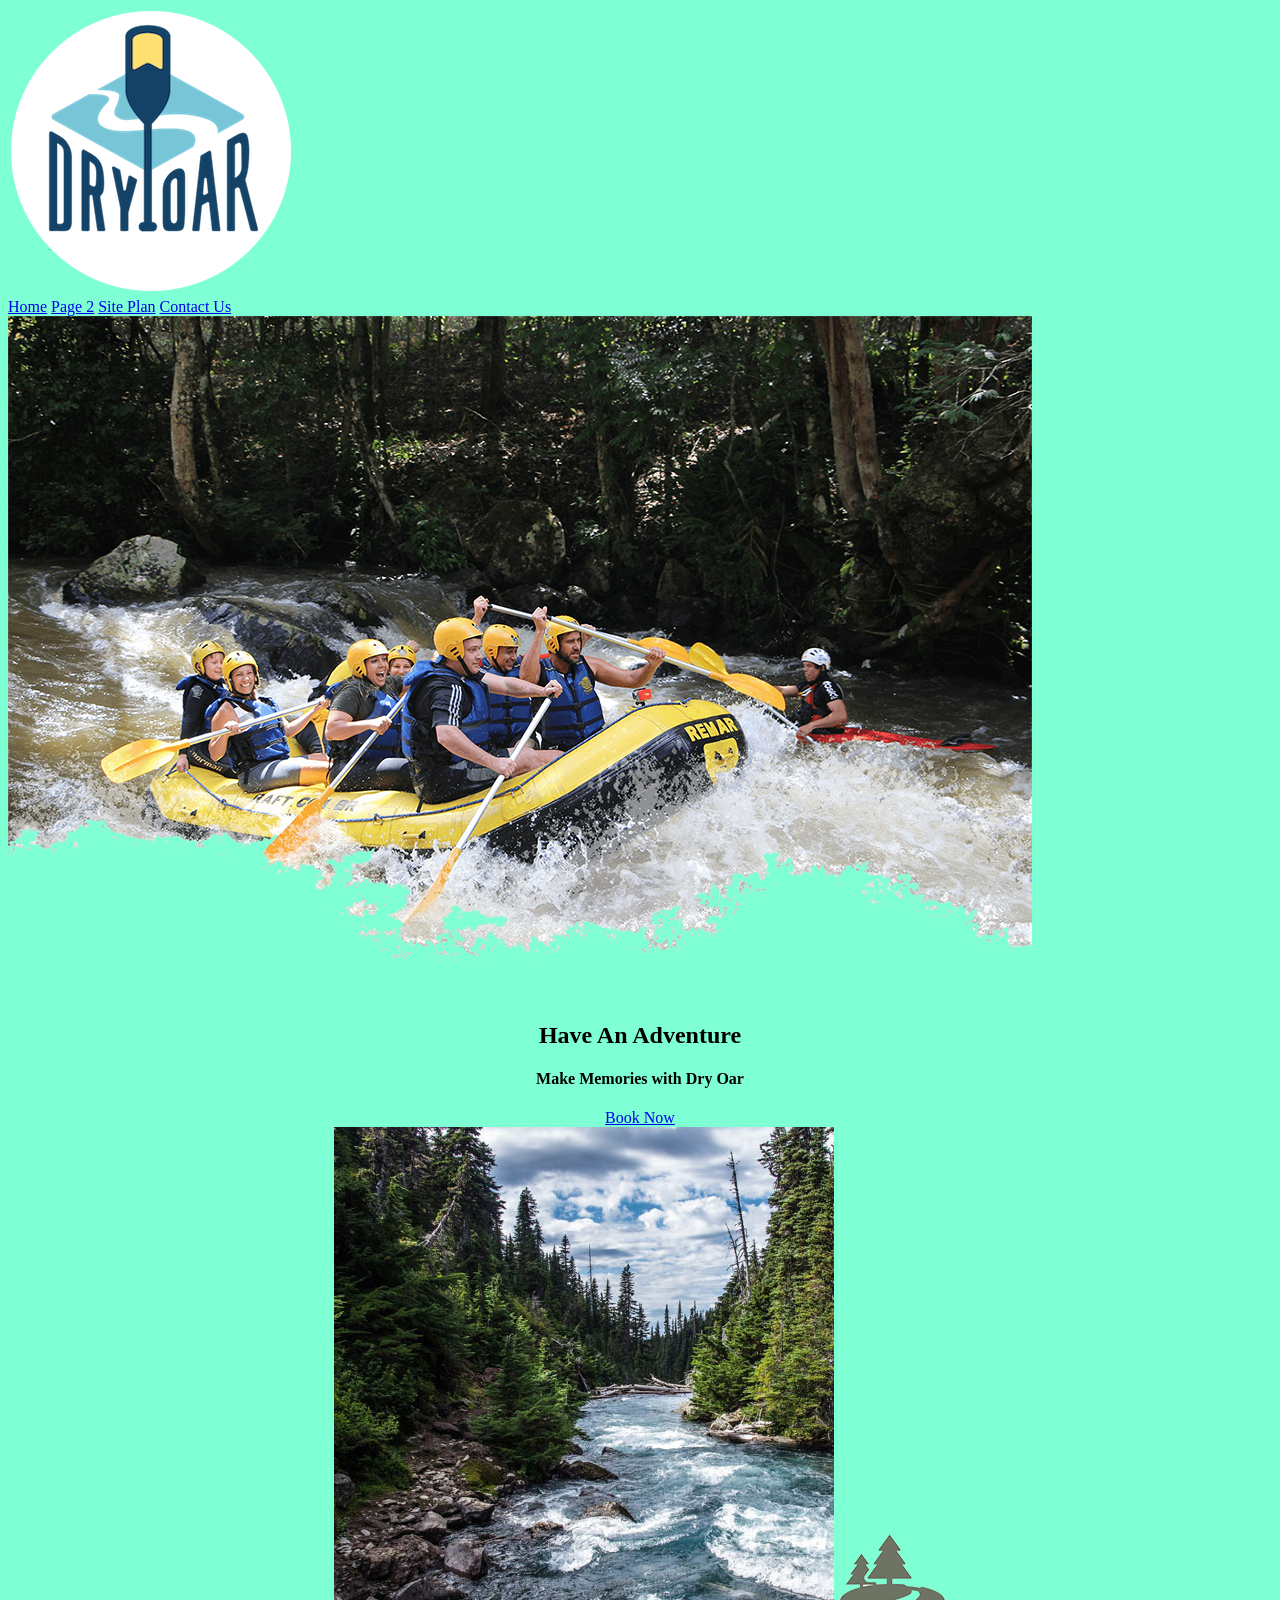
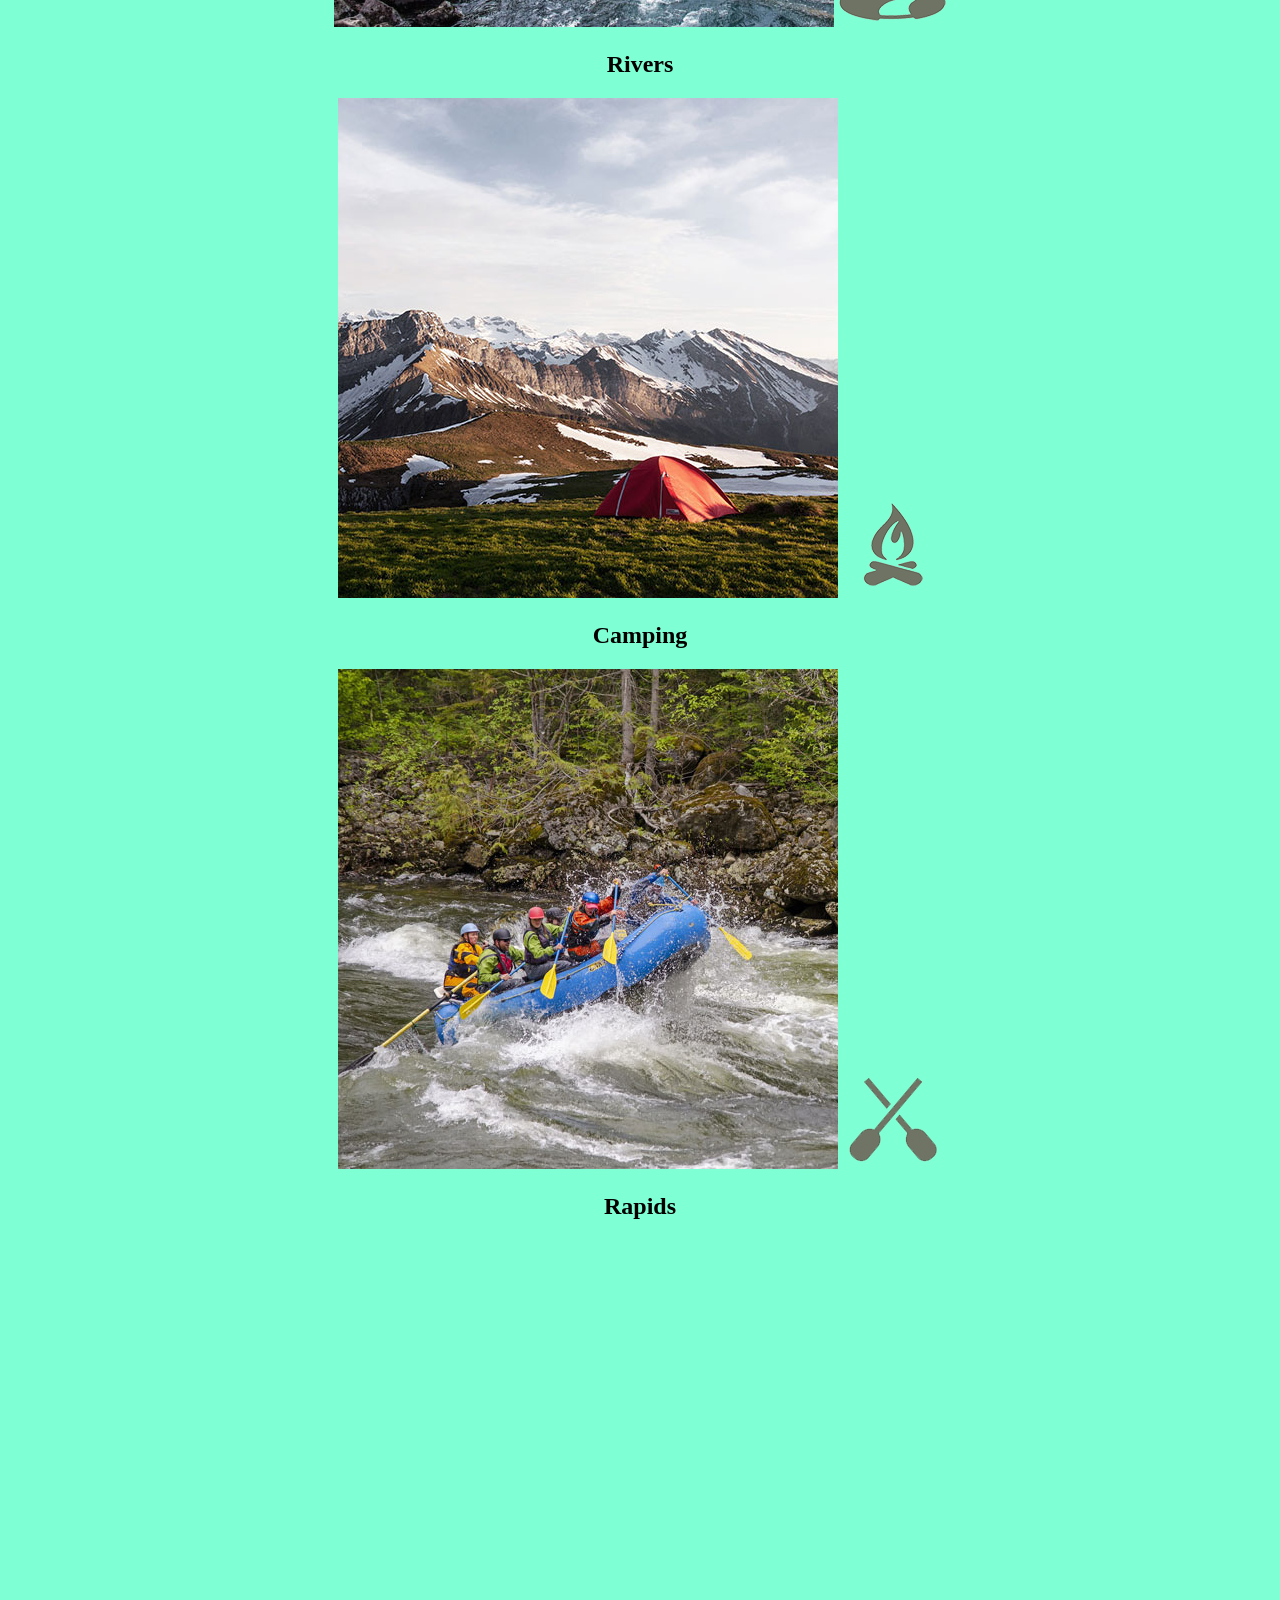
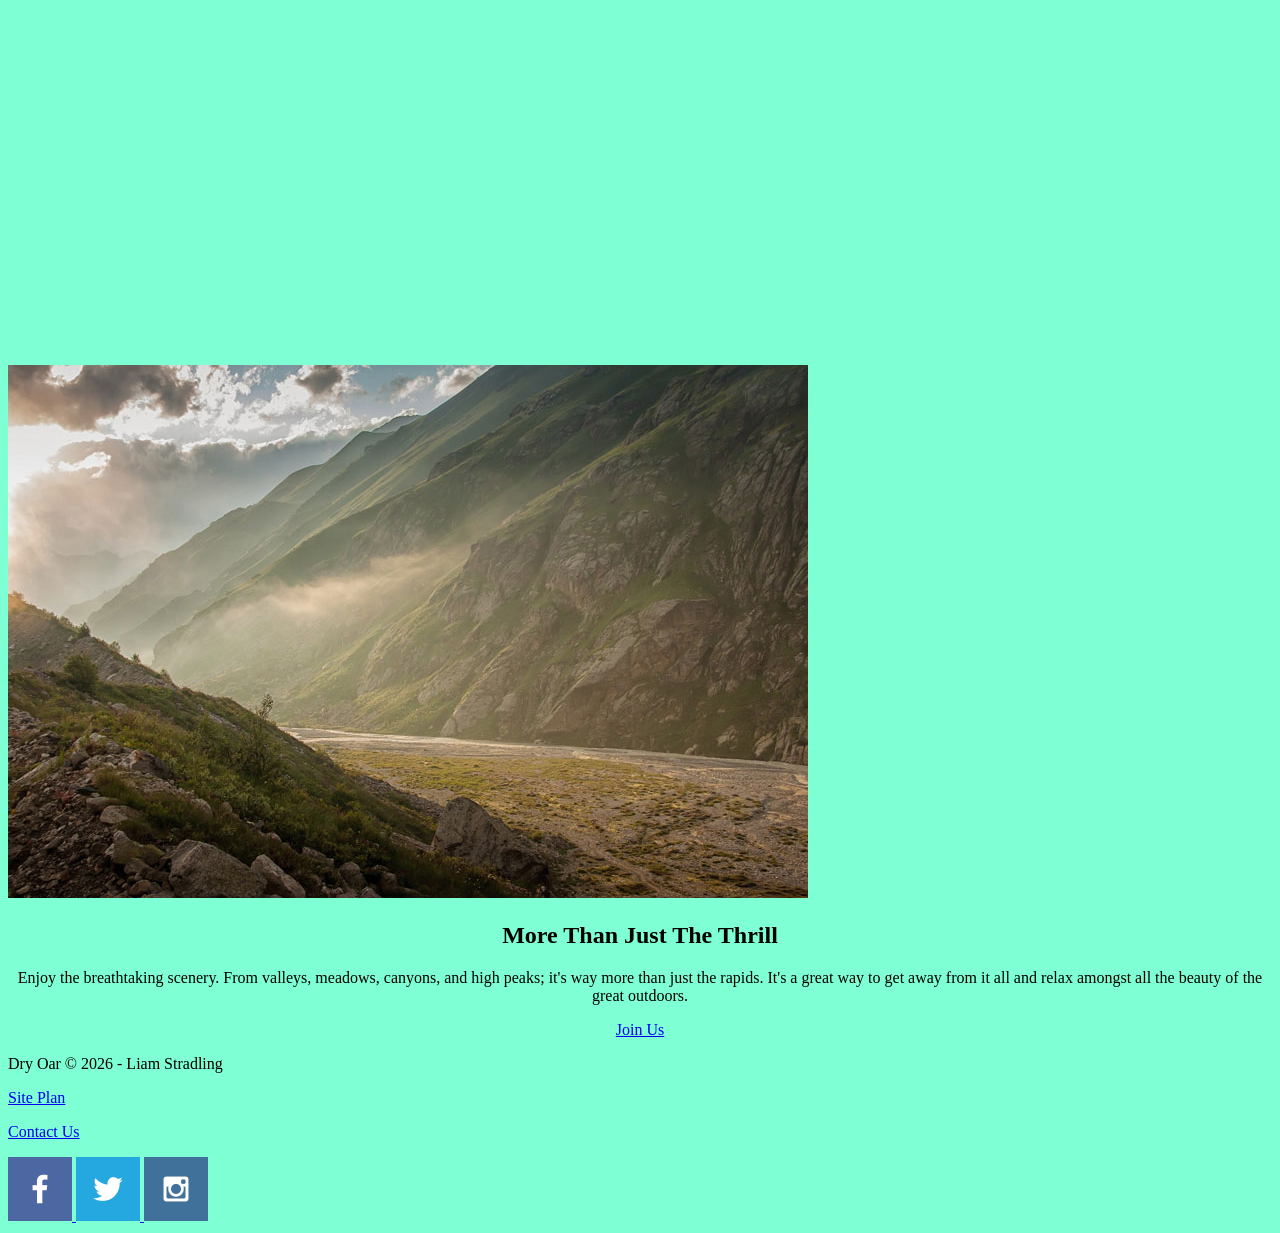
<file: wwr/index.html>
<!DOCTYPE html>
<html lang="en">
<head>
    <link rel="stylesheet" href="styles/style.css">
    <meta charset="UTF-8">
    <meta name="viewport" content="width=device-width, initial-scale=1.0">
    <title>Whitewater Rafting Vacations | Dry Oar Boating | Home</title>
</head>
<body>
    <div id="content">
    <header>
        <a id="logo_link" href="index.html">
            <img class="logo" src="images/logo.png" alt="Dry Oar Logo">
        </a>
        <nav>
            <a href="index.html">Home</a>
            <a href="#">Page 2</a>
            <a href="site-plan-rafting.html">Site Plan</a>
            <a href="contactus.html">Contact Us</a>
     </header>
    <div id="hero">
        <div id="hero-box">
            <img id="hero-img" src="images/hero.png" alt="People enjoying white water rafting">
        </div>
        <section id="hero-msg">
        <h1 class="home-title">Have An Adventure</h1>
        <h4>Make Memories with Dry Oar </h4>
        <div class='button-box'>
            <a class='book' href="contactus.html">Book Now</a>
        </div>
    </section>
</div>
<main class = "home-grid">
    <section class="rivers-card">
        <img class="card-img" src="images/rivers.jpg" alt="river in forest">
        <img class="icon" src="images/river_icon.png" alt="river icon">
        <h2>Rivers</h2>
    </section>
    <section class="camping-card">
        <img class="card-img" src="images/camping.jpg" alt="tent in mountains">
        <img class="icon" src="images/fire_icon.png" alt="fire icon">
        <h2>Camping</h2>
    </section>
    <section class="rapids-card">
        <img class="card-img" src="images/rapids.jpg" alt="rafting boat">
        <img class="icon" src="images/oars.png" alt="oars icon">
        <h2>Rapids</h2>
    </section>
    <div id="background"></div>
    <img class="mountains" src="images/mountains.jpg" alt="Misty mountains">
    <section class="msg">
        <h2>More Than Just The Thrill</h2>
        <p>Enjoy the breathtaking scenery. From valleys, meadows, canyons, and high peaks; it's way more than just the rapids. It's a great way to get away from it all and relax amongst all the beauty of the great outdoors. </p>
        <a class='join' href="rivers.html">Join Us</a>
    </section>
</main>
<footer> 
    <p>Dry Oar &copy; 2026 - Liam Stradling</p>
    <p><a href="site-plan-rafting.html">Site Plan</a></p>
    <p><a href="contactus.html">Contact Us</a></p>
    <div class="social">
        <a href="https://facebook.com">
            <img src="images/facebook.png" alt="fb icon">
        </a>
        <a href="https://twitter.com">
            <img src="images/twitter.png" alt="twitter icon">
        </a>
        <a href="https://instagram.com">
            <img src="images/instagram.png" alt="instagram icon">
        </a>
    </div>
</footer>
</div>
</body>
</html>
</file>
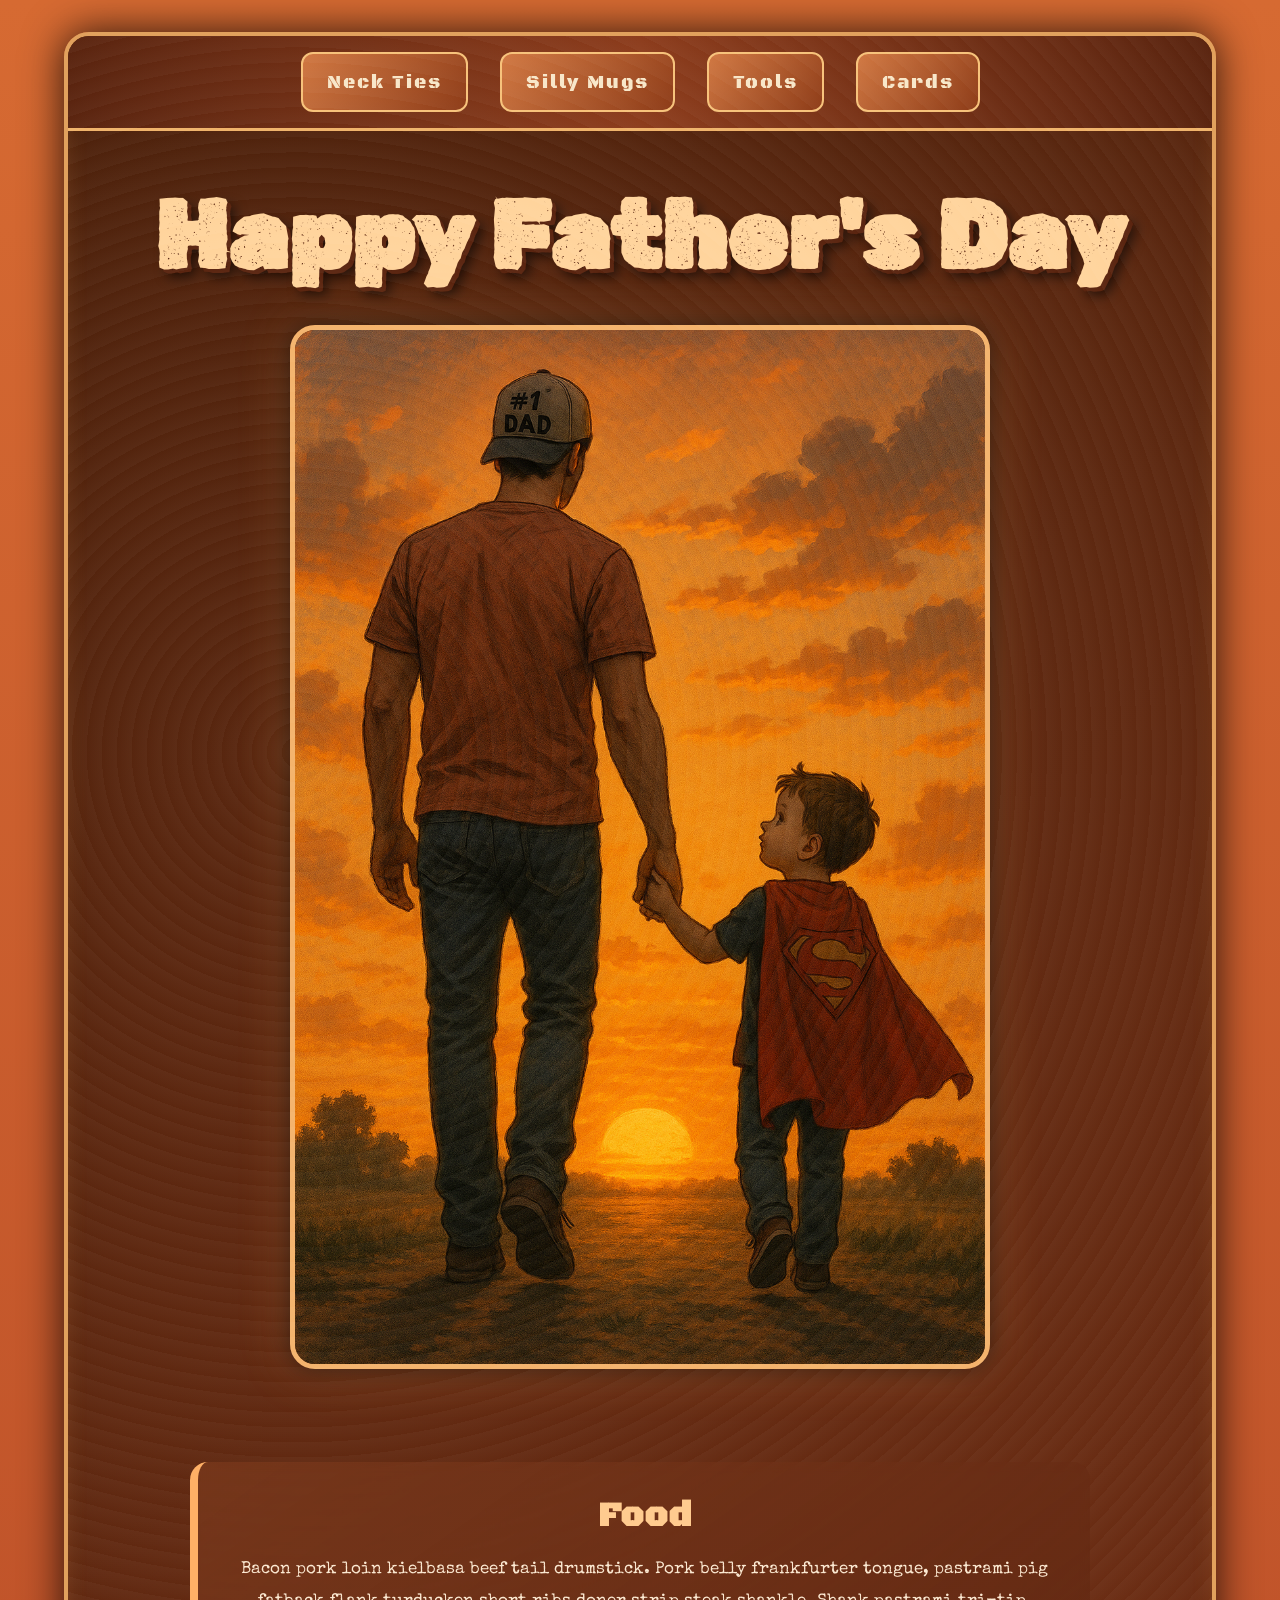
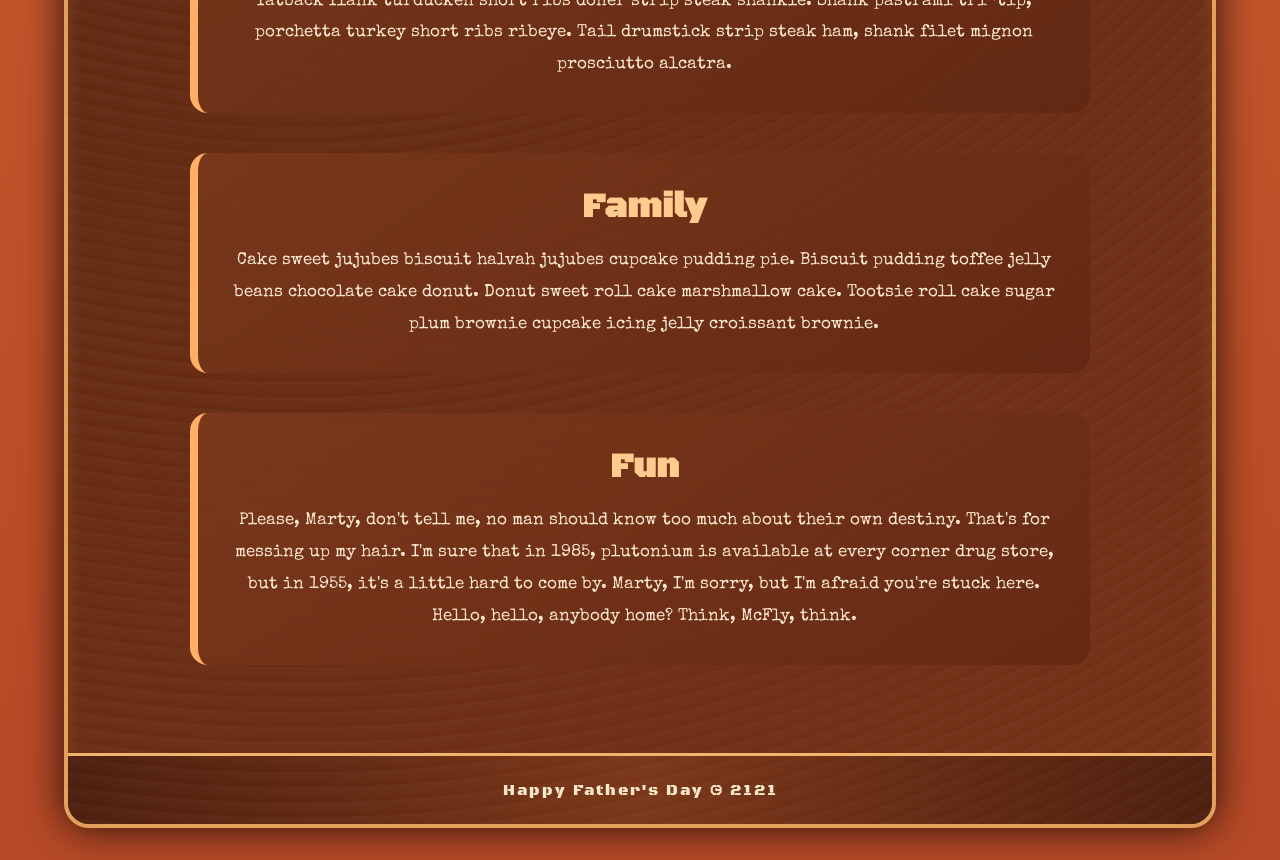
<file: ice/fathersday/index.html>
<!DOCTYPE html>
<html lang="en">

<head>
    <meta charset="UTF-8">
    <meta name="viewport" content="width=device-width, initial-scale=1.0">
    <title>Father's Day Page</title>
    <link rel="stylesheet" href="styles/styles.css">
</head>

<body>
    <div id="wrapper">
        <header>
            <nav>
                <ul>
                    <li>Neck Ties</li>
                    <li>Silly Mugs</li>
                    <li>Tools</li>
                    <li>Cards</li>
                </ul>
            </nav>
        </header>
        <main>
            <h1>Happy Father's Day</h1>
            <img src="images/fathersday.png">
            <section>
                <h2>Food</h2>
                <p>Bacon pork loin kielbasa beef tail drumstick. Pork belly frankfurter tongue,
                     pastrami pig fatback flank turducken short ribs doner strip steak shankle.
                      Shank pastrami tri-tip, porchetta turkey short ribs ribeye. 
                      Tail drumstick strip steak ham, shank filet mignon prosciutto alcatra. </p>
            </section>
            <section>
                <h2>Family</h2>
                <p>Cake sweet jujubes biscuit halvah jujubes cupcake pudding pie. Biscuit
                    pudding toffee jelly beans chocolate cake donut. Donut sweet roll cake
                    marshmallow cake. Tootsie roll cake sugar plum brownie cupcake icing
                    jelly croissant brownie.</p>
            </section>
            <section>
                <h2>Fun</h2>
                <p>Please, Marty, don't tell me, no man should know too much about their own
                     destiny. That's for messing up my hair. I'm sure that in 1985, 
                     plutonium is available at every corner drug store, but in 1955, 
                     it's a little hard to come by. Marty, I'm sorry, but I'm afraid 
                     you're stuck here. Hello, hello, anybody home? Think, McFly, think. 
                     </p>
            </section>
        </main>
        <footer>
            Happy Father's Day &copy; 2121
        </footer>
    </div>
</body>

</html>
</file>
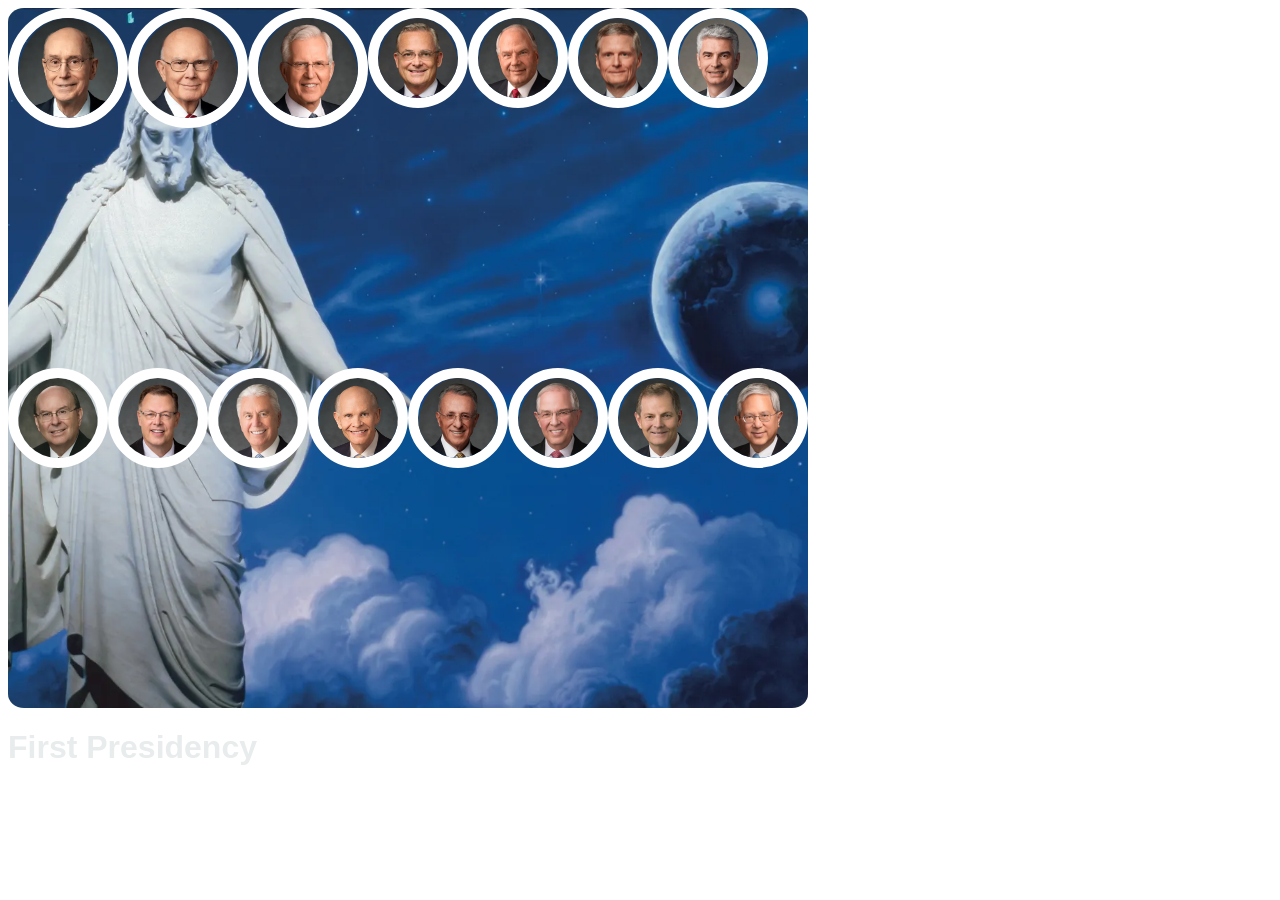
<file: ice/apostle_spotlight/apostles.html>
<!DOCTYPE html>
<html lang="en">
<head>
    <meta charset="UTF-8">
    <meta name="viewport" content="width=device-width, initial-scale=1.0">
    <title>Apostles Spotlights</title>
    <style>
        body {
            color: #e8eced;
            font-family: Arial, Helvetica, sans-serif
        }
        #box {
            background: #00ff;
            height: 700px;
            width: 800px;
            display: flex;
            flex-wrap: wrap;
            background-image: url("images/christus.webp");
            background-position: -206px;
            background-size: cover;
            border-radius:2%;
            border-color: #00ff;
            border: 20px;
        }
        .spotlight {
            border: 10px solid #fff;
            width: 80px;
            height: 80px;
            border-radius: 50%;
            overflow: hidden;
            flex: 0 auto;
            justify-content: center;
            flex-direction: column;
        }
        
        .spotlight img {
            width: 80px;
            border-radius: 50%;
        }
        .firstprez {
            width: 100px;
            height: 100px;
        }
        .firstprez img {
            width:100px;
        }
    </style>
</head>
<body>
    <div id="box">
        <div class="spotlight firstprez">
            <img src="images/eyring.webp" alt="Elder Eyring">
        </div>
        <div class="spotlight firstprez">
            <img src="images/oaks.webp" alt="Elder Oaks">
        </div>
        <div class="spotlight firstprez">
            <img src="images/christofferson.webp" alt="Elder Christofferson">
        </div>
                <div class="spotlight">
            <img src="images/kearon.webp" alt="Elder Kearon">
        </div>
                <div class="spotlight">
            <img src="images/rasband.webp" alt="Elder Rasband">
        </div>
        <div class="spotlight">
            <img src="images/bednar.webp" alt="Elder Bednar">
        </div>
        <div class="spotlight">
            <img src="images/causse.webp" alt="Elder Causse">
        </div>
        <div class="spotlight">
            <img src="images/cook.webp" alt="Elder Cook">
        </div>
        <div class="spotlight">
            <img src="images/gilbert.webp" alt="Elder Gilbert">
        </div>
        <div class="spotlight">
            <img src="images/uchtdorf.webp" alt="Elder Uchtdorf">
        </div>
        <div class="spotlight">
            <img src="images/renlund.webp" alt="Elder Renlund">
        </div>
        <div class="spotlight">
            <img src="images/soares.webp" alt="Elder Soares">
        </div>
        <div class="spotlight">
            <img src="images/anderson.webp" alt="Elder Anderson">
        </div>
        <div class="spotlight">
            <img src="images/stevenson.webp" alt="Elder Stevenson">
        </div>
        <div class="spotlight">
            <img src="images/gong.webp" alt="Elder Gong">
        </div>
    </div>
</body>
    <h1>
        First Presidency
    </h1>
</html>
</file>
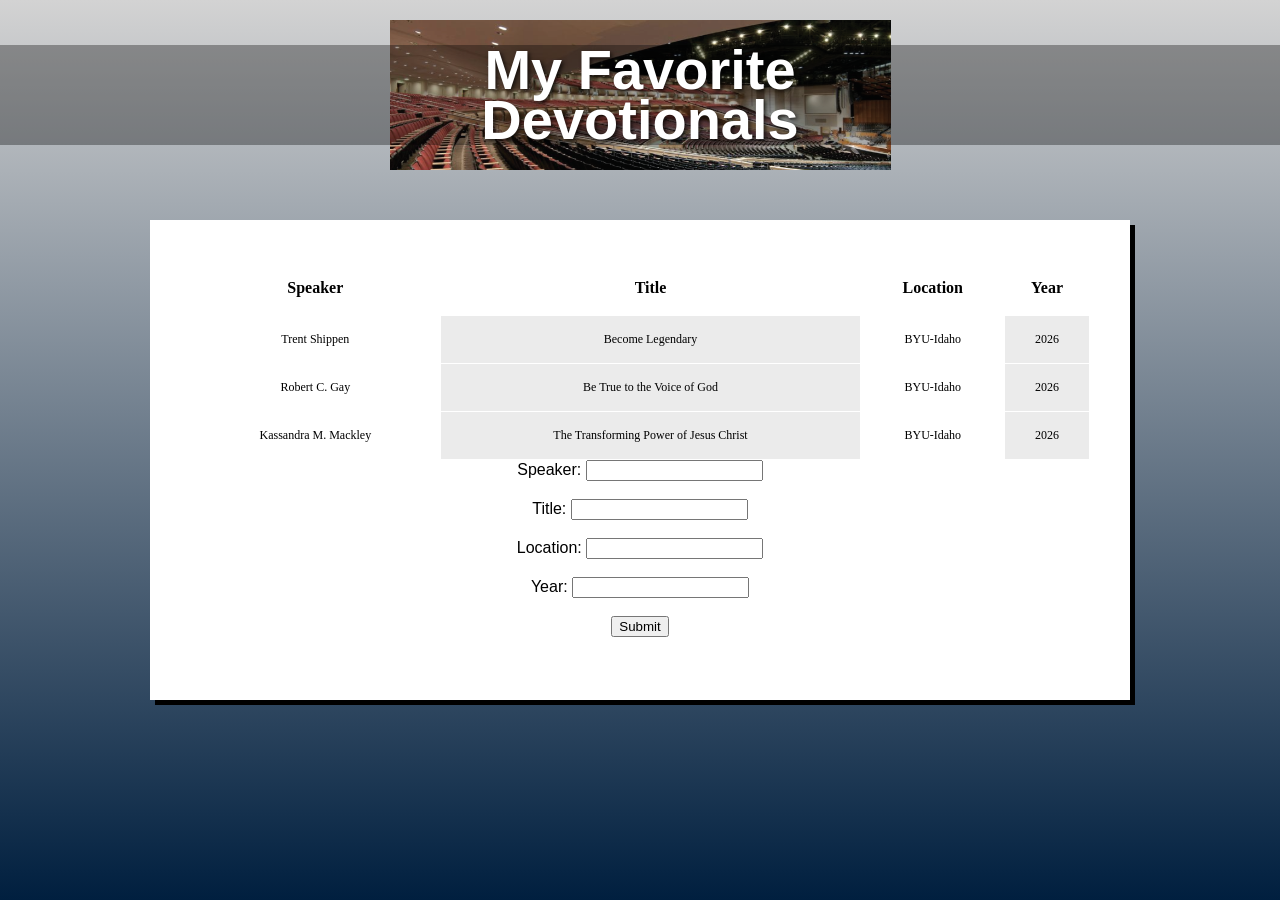
<file: ice/favorite_devo/favdevo.html>
<!DOCTYPE html>
<html lang="en">
<head>
  <meta charset="UTF-8" />
  <meta name="viewport" content="width=device-width, initial-scale=1.0"/>
  <title>My Favorite Devotionals</title>
  <link rel="stylesheet" href="styles/styles.css" />
</head>
<body>
  <div class="container">
    <header class="header">
      <div class="header-image">
        <h1>My Favorite<br>Devotionals</h1>
      </div>
    </header>
    <main>
      <div class="content-box">
        <!-- Add your devotional content here -->
         <table class="greyGridTable">
        <tr>
          <th>Speaker</th>
          <th>Title</th>
          <th>Location</th>
          <th>Year</th>
        </tr>
        <tr>
          <td>Trent Shippen</td>
          <td>Become Legendary</td>
          <td>BYU-Idaho</td>
          <td>2026</td>
        </tr>
        <tr>
          <td>Robert C. Gay</td>
          <td>Be True to the Voice of God</td>
          <td>BYU-Idaho</td>
          <td>2026</td>
        </tr>
        <tr>
          <td>Kassandra M. Mackley</td>
          <td>The Transforming Power of Jesus Christ  </td>
          <td>BYU-Idaho</td>
          <td>2026</td>
        </tr>
         </table>
         <form action="" method="get">
          <label for="Speaker">Speaker:</label>
          <input type="text" id="Speaker" name="Speaker"><br><br>
          <label for="Title">Title:</label>
          <input type="text" id="Title" name="Title"><br><br>
          <label for="Location">Location:</label>
          <input type="text" id="Location" name="Location"><br><br>
          <label for="Year">Year:</label>
          <input type="text" id="Year" name="Year"><br><br>
          <input type="submit" value="Submit">
         </form>
      </div>
    </main>
  </div>
</body>
</html>
</file>
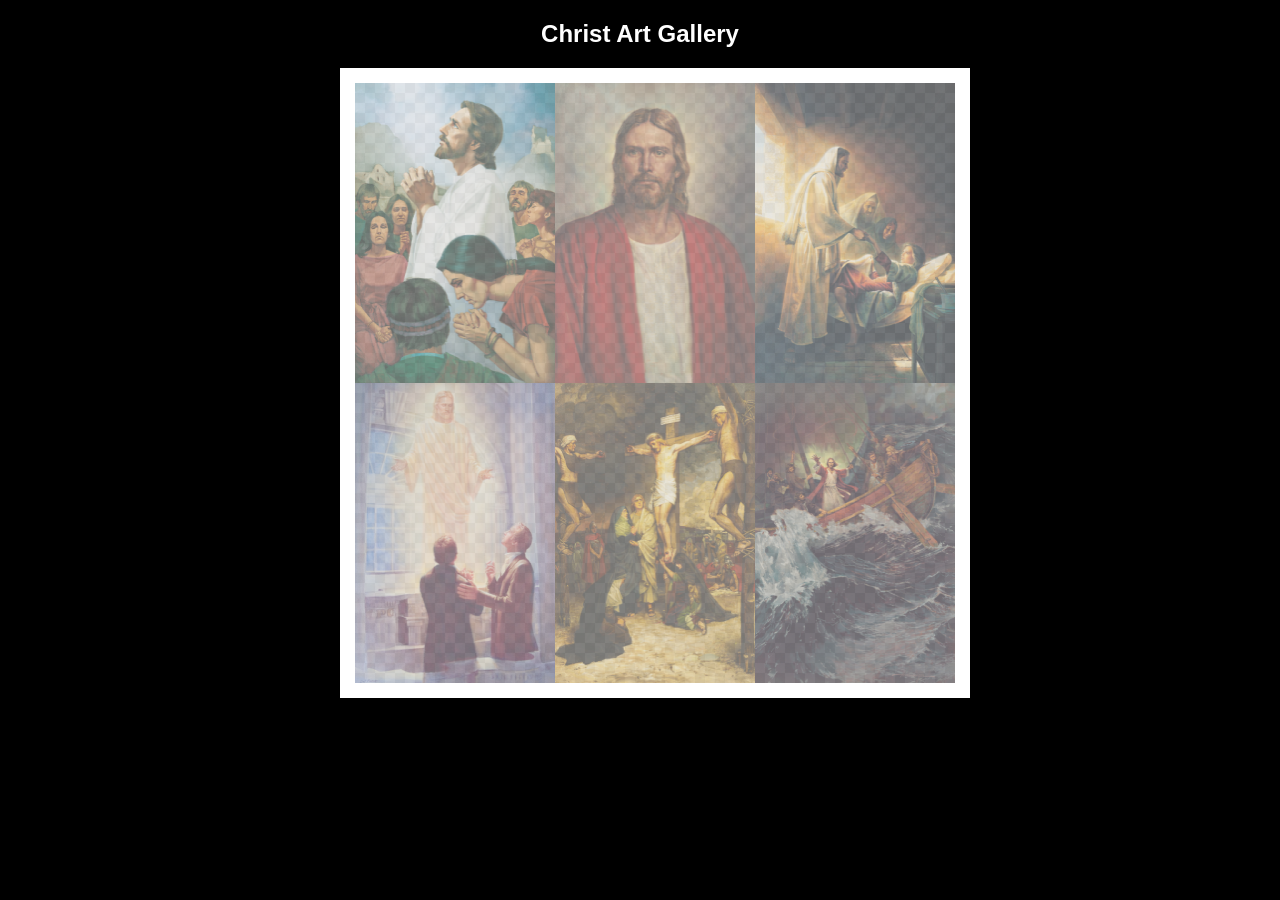
<file: ice/gallery/gallery.html>
<!DOCTYPE html>
<html lang="en">
<head>
    <meta charset="UTF-8">
    <meta name="viewport" content="width=device-width, initial-scale=1.0">
    <title>Images of Christ</title>
    <style>
        body {
            background: black;
        }
        #wrapper{
            width: 600px;
            margin: 0 auto;
        }
        nav {
            color: white;
            text-align: center;
            font-family: Haettenschweiler, 'Arial Narrow Bold', sans-serif;
        }
        #gallery{
            display: grid;
            grid-template-columns: 200px 200px 200px;
            border: 15px solid rgb(255, 255, 255);
            width: 100%;
            background-color: #ddd;
            background-image:
                linear-gradient(45deg, #ccc 26%, transparent 26%), 
                linear-gradient(135deg, #ccc 26%, transparent 26%),
                linear-gradient(45deg, transparent 75%, #ccc 75%),
                linear-gradient(135deg, transparent 75%, #ccc 75%);
            background-size: 20px 20px; /* Must be a square */
            background-position: 0 0, 10px 0, 10px -10px, 0px 10px; 
            
        }
        #gallery a {
            cursor: url('images/christus.png'), pointer;
        }
        #gallery img {
            /* make a thumbnail of the image that is 200x300 
               instead of using width and height here to help the page load faster */
            width: 200px; 
            height: 300px;

            opacity:50%;
            display:block;
        }
        #gallery img:hover{
            opacity: 100%;
        }
    </style>
</head>
<body>
    <div id="wrapper">
        <nav>
            <h1>Christ Art Gallery</h1>
        </nav>
        <main>
            <div id="gallery">
                <a href="images/optimized_big/img1opt.png"><img src="images/small/img1.png" alt="Christ praying with the Nephites" ></a>
                <a href="images/optimized_big/img2opt.png"><img src="images/small/img2.png" alt="Jesus the Christ" ></a>
                <a href="images/optimized_big/img3opt.png"><img src="images/small/img3.png" alt="Jesus Raising the Daughter of Jairus" ></a>
                <a href="images/optimized_big/img4opt.png"><img src="images/small/img4.png" alt="The Lord Appears in the Kirtland Temple" ></a>
                <a href="images/optimized_big/img5opt.png"><img src="images/small/img5.png" alt="Crucifixion of Jesus Christ" ></a>
                <a href="images/optimized_big/img6opt.png"><img src="images/small/img6.png" alt="Jesus Calms the Storm" ></a>
            </div>
        </main>
    </div>
</body>
</html>
</file>
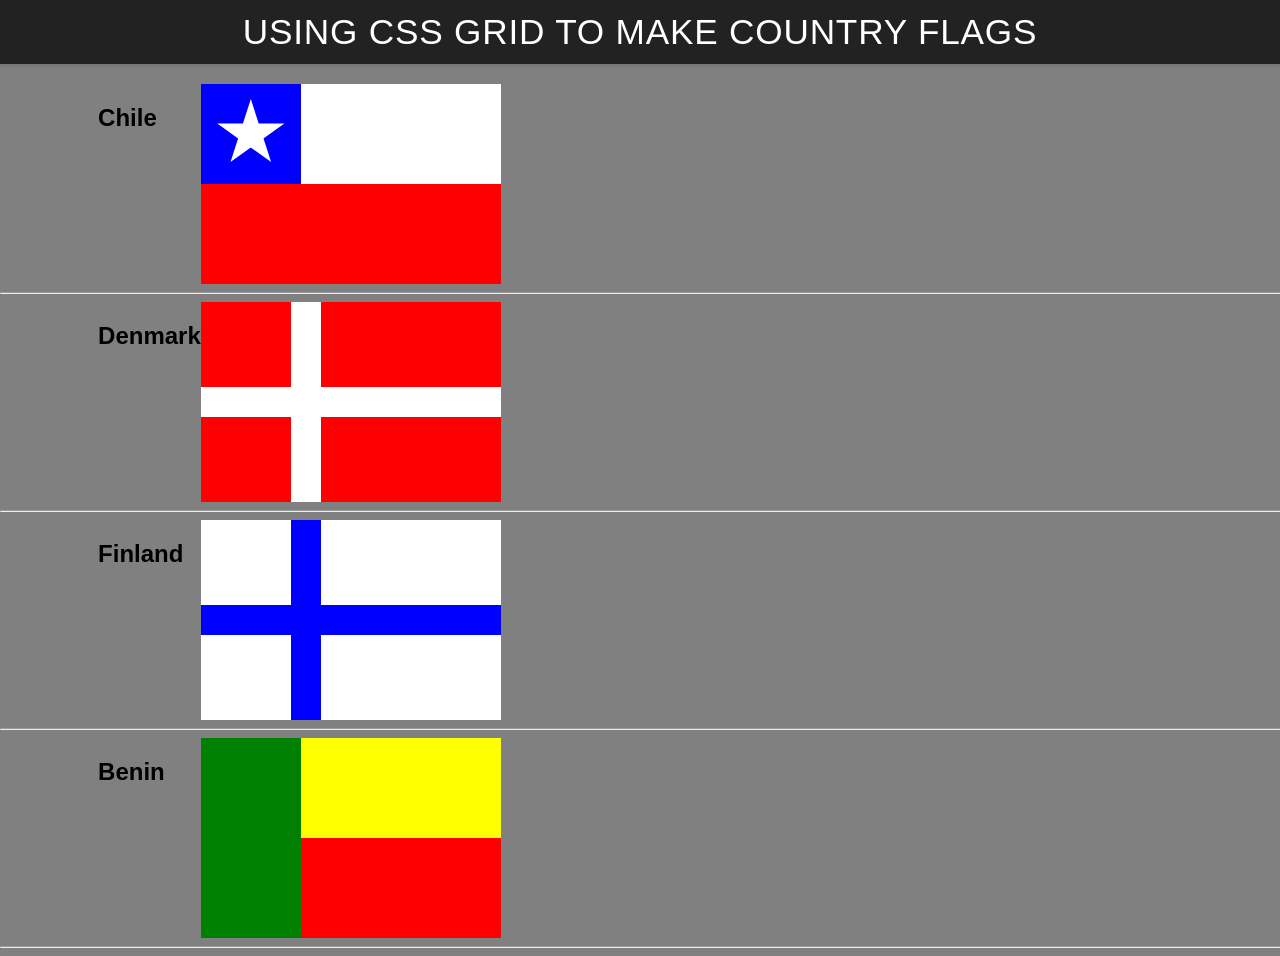
<file: ice/grid_flags/flags.html>
<!DOCTYPE html>
<html lang="en">

<head>
    <meta charset="UTF-8">
    <meta name="viewport" content="width=device-width, initial-scale=1.0">
    <title>Flag</title>
    <style>
        body {
            margin: 0;
            font-family: 'Helvetica Neue', sans-serif;
            background-color: gray;
        }

        header {
            background-color: #222;
            color: #fff;
            padding: 0.75rem 1.5rem;
            display: flex;
            align-items: center;
            justify-content: center;
            font-size: 1.1rem;
            letter-spacing: 0.05rem;
            text-transform: uppercase;
            box-shadow: 0 2px 4px rgba(0, 0, 0, 0.1);
        }

        header h1 {
            margin: 0;
            font-weight: 400;
        }
        main {
            display: grid;
            grid-template-columns: .1fr .1fr 1fr .1fr;
            margin-top: 20px;
        }
        hr {
            width: 100%;
            grid-column: 1 / 5;
        }
        h2 {
            grid-column: 2/3;
        }

        #blue {
            background: blue;
            grid-column: 1 / 2;
            display: grid;
            align-items: center;
            justify-items: center;
        }

        #white {
            background: white;
            grid-column: 2 / 4;
        }

        #red {
            background: red;
            grid-column: 1 / 4;
        }

        #chile {
            display: grid;
            grid-template-columns: 1fr 1fr 1fr;
            grid-template-rows: 1fr 1fr;
            height: 200px;
            width: 300px;
        }
        #denmark {
            display: grid;
            grid-template-columns: 1fr 2fr;
            grid-template-rows: 1fr 1fr;
            height: 200px;
            width: 300px;
            background-color: #ffffff;
            gap: 30px
        }
        #finland {
            display: grid;
            grid-template-columns: 1fr 2fr;
            grid-template-rows: 1fr 1fr;
            height: 200px;
            width: 300px;
            background-color: #0000ff;
            gap: 30px
        }
        #fwhite1{background-color: white;}
        #fwhite2{background-color: white;}
        #fwhite3{background-color: white;}
        #fwhite4{background-color: white;}
        #dred1{background-color: red;}
        #dred2{background-color: red;}
        #dred3{background-color: red;}
        #dred4{background-color: red;}
        .star {
            width: 70px;
            aspect-ratio: 1;
            background: white;
            clip-path: polygon(50% 0, 79% 90%, 2% 35%, 98% 35%, 21% 90%);
        }
        #benin {
            display: grid;
            grid-template-columns: 1fr 2fr;
            grid-template-rows: 1fr 1fr;
            height: 200px;
            width: 300px;
            
            
        }
        
        #byellow{background-color: yellow;}
        #bred{background-color: #ff0000;}
        #bgreen{background-color: green;
        grid-row: 1/3;}
    </style>
</head>

<body>
    <header>
        <h1>Using CSS Grid to make Country Flags</h1>
    </header>
    <main>
        <h2>Chile</h2>
        <div id="chile">
            <div id="blue">
                <div class="star"></div>
            </div>
            <div id="white"></div>
            <div id="red"></div>
        </div>
        <hr>

        <h2>Denmark</h2>
        <div id="denmark">
            <div id="dred1"></div>
            <div id="dred2"></div>
            <div id="dred3"></div>
            <div id="dred4"></div>
        </div>
        <hr>

        <h2>Finland</h2>
        <div id="finland">
            <div id="fwhite1"></div>
            <div id="fwhite2"></div>
            <div id="fwhite3"></div>
            <div id="fwhite4"></div>
        </div>
        <hr>

        <h2>Benin</h2>
        <div id="benin">
            <div id="bgreen"></div>
            <div id="byellow"></div>
            <div id="bred"></div>
        </div>
        <hr>
    </main>
</body>

</html>
</file>
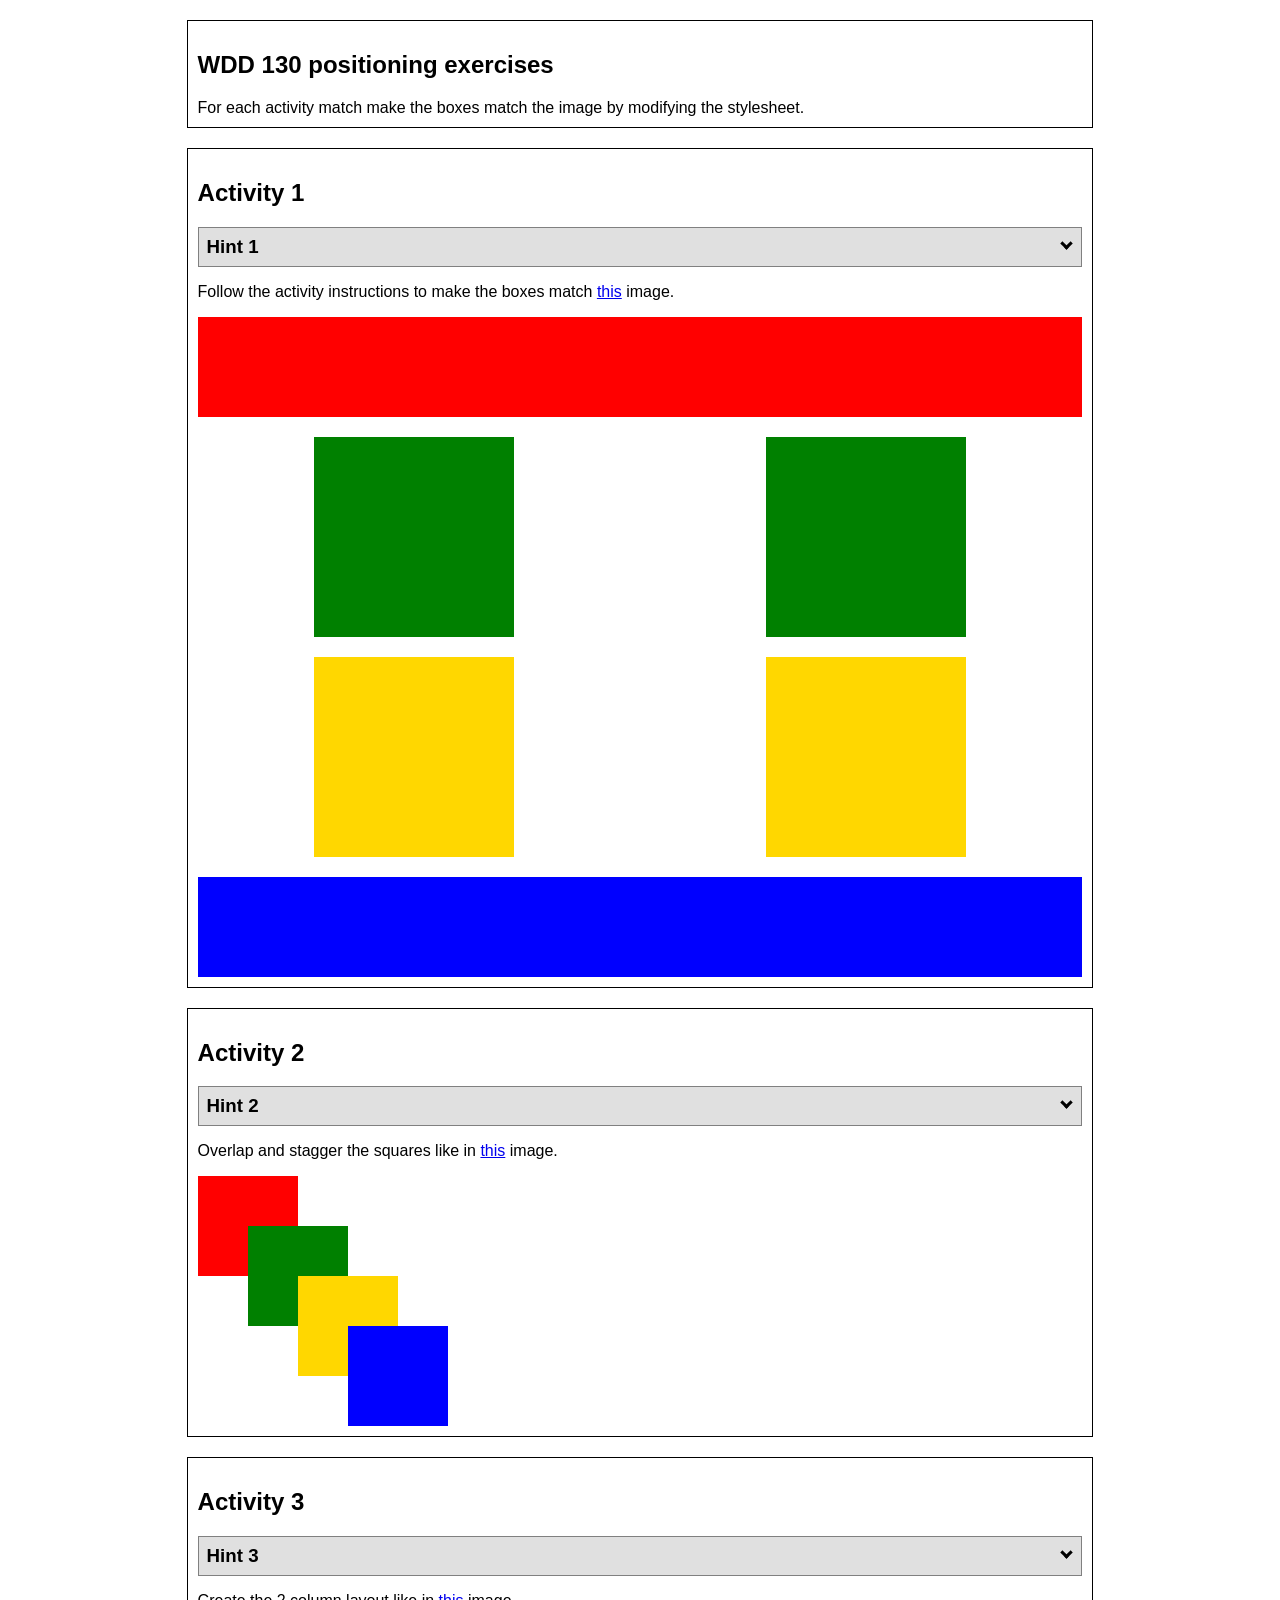
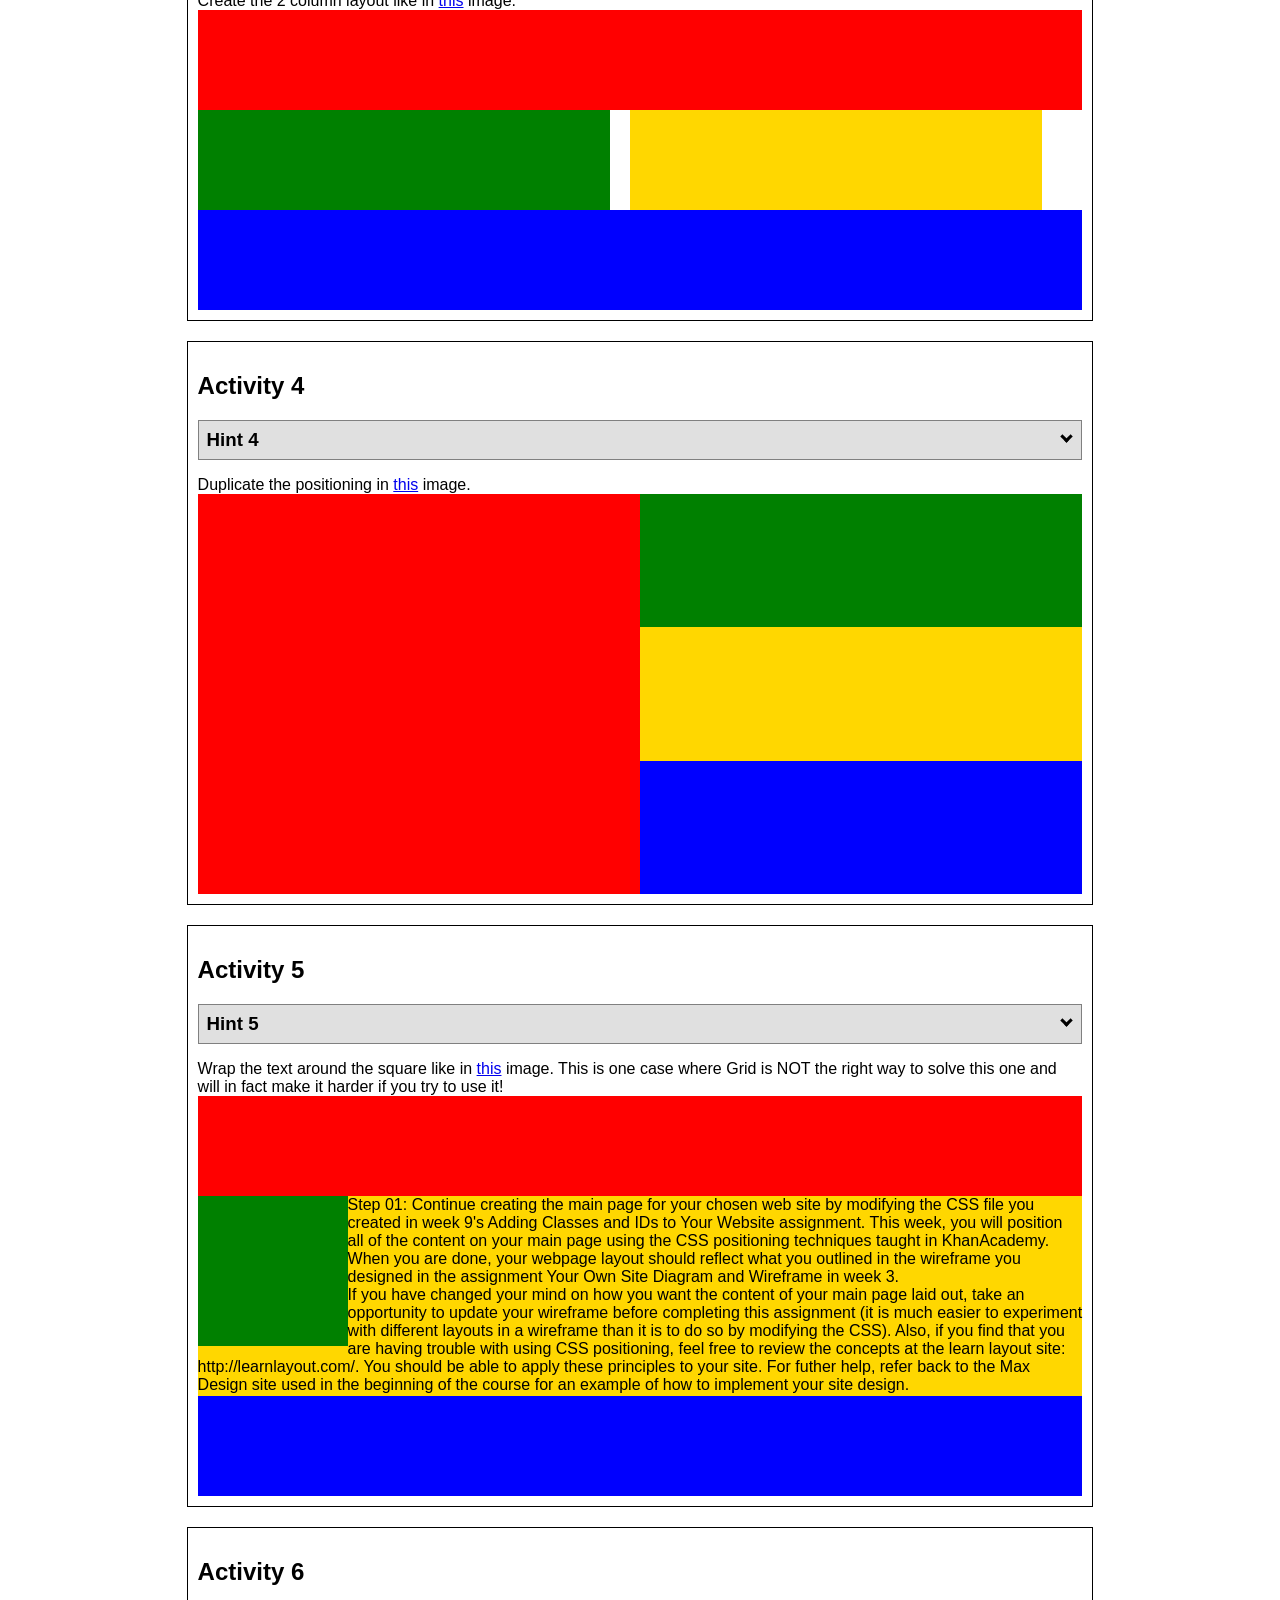
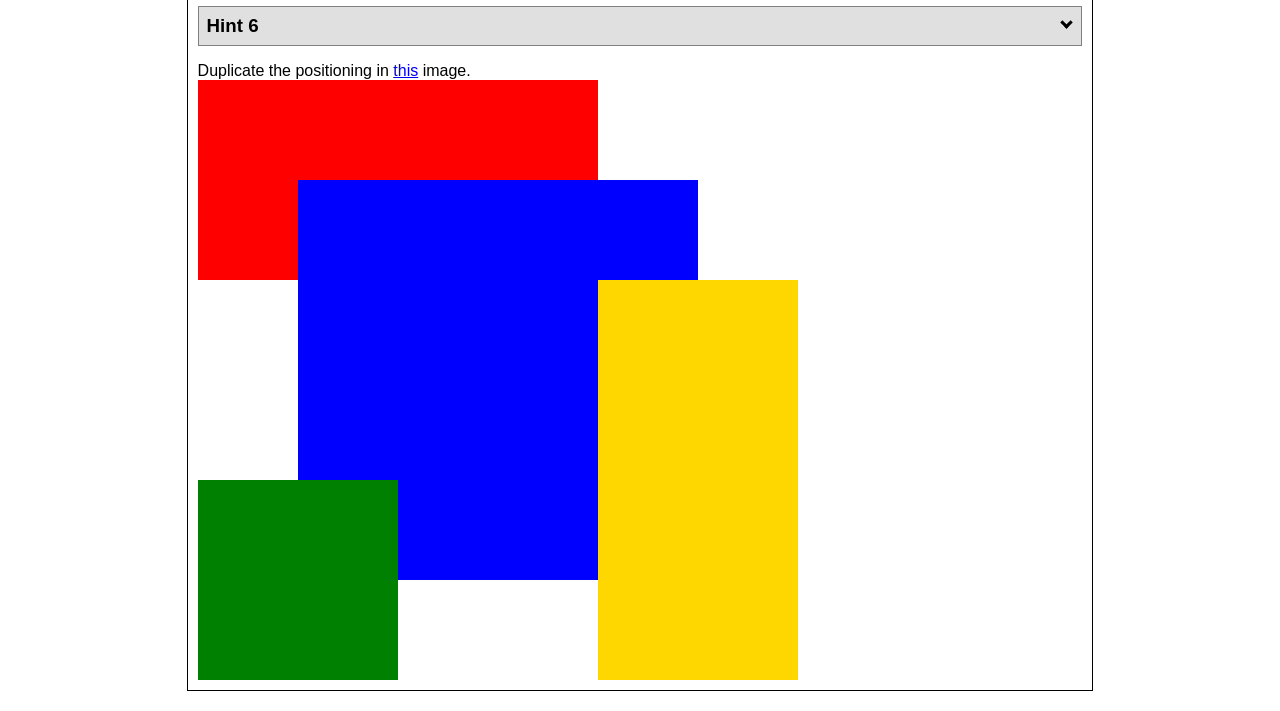
<file: ice/positioning/positioning.html>
<!DOCTYPE html>
<html lang="en">
  <head>
    <!-- HTML - Name: positioning.html -->
    <title>Positioning Activity</title>
    <link rel="stylesheet" type="text/css" href="positionstyles.css" />
  </head>
  <body>
    <div class="activity">
      <h2>WDD 130 positioning exercises</h2>
      For each activity match make the boxes match the image by modifying the stylesheet.</div>
    <div class="activity">
      <h2>Activity 1</h2>
      <section class="hint"><input type="checkbox" ><i></i> <h3>Hint 1</h3><div><p>Use the activity instructions for the firt activity</a></p></div></section>
      <p>Follow the activity instructions to make the boxes match  <a href="images/example1.png" target="_blank">this</a> image.</p>
      <div class="content1" >
        <div class="red1" ></div>
        <div class="green1" ></div>
        <div class="green1" ></div>
        <div class="yellow1"></div>
        <div class="yellow1"></div>
        <div class="blue1"></div>
      </div>
    </div>
    <div class="activity">
      <h2>Activity 2</h2>
      <section class="hint"><input type="checkbox" > <h3>Hint 2</h3><i></i><div>
      <ul>
      <li>grid-template-columns: 50px 50px 50px 50px 50px </li></ul></div></section>
      <p>Overlap and stagger the squares like in <a href="images/example2.png" target="_blank">this</a> image.</p>
      <div class="content2" >
        <div class="red2" ></div>
        <div class="green2" ></div>
        <div class="yellow2"></div>
        <div class="blue2"></div>
      </div>
    </div>
    <div class="activity">
      <h2>Activity 3</h2>
      <section class="hint"><input type="checkbox" > <h3>Hint 3</h3><i></i><div><p>This one is going to be best solved with CSS Grid. Remember to make the boxes the right width first...then start moving them around. </p><h4>Properties used:</h4><ul><li>display:grid;</li><li>grid-template-columns:</li><li>grid-column-gap:</li>
        <li>grid-column:</li>  </ul></div></section>
      Create the 2 column layout like in <a href="images/example3.png" target="_blank">this</a>  image.
      <div class="content3" >
        <div class="red3" ></div>
        <div class="green3" ></div>
        <div class="yellow3"></div>
        <div class="blue3"></div>
      </div>
    </div>
    <div class="activity">
      <h2>Activity 4</h2>
      <section class="hint"><input type="checkbox" > <h3>Hint 4</h3><i></i><div><p>For the others we have been primarily concerned with width. For this one you will need to adjust height as well. </p><h4>Properties used:</h4><ul><li>display:grid;</li><li>grid-template-columns:</li><li>grid-row:</li></ul></div></section>
      Duplicate the positioning in <a href="images/example4.png" target="_blank">this</a> image. 
      <div class="content4" >
        <div class="red4" ></div>
        <div class="green4" ></div>
        <div class="yellow4"></div>
        <div class="blue4"></div>
      </div>
    </div>

    <div class="activity">
      <h2>Activity 5</h2>
      <section class="hint"><input type="checkbox" > <h3>Hint 5</h3><i></i><div><p>Grid is <strong>not</strong> the right way to do this.  In fact there is only one way to really do that...and that is with float. Remember that we float the thing we want the text to wrap around.  Also remember to start by making all the shapes the right size and shape.</p><h4>Properties used:</h4><ul><li>float: left;</li></ul></div></section>
      Wrap the text around the square like in <a href="images/example5.png" target="_blank">this</a> image. This is one case where Grid is NOT the right way to solve this one and will in fact make it harder if you try to use it!
      <div class="content5" >
        <div class="red5" ></div>
        <div class="green5" ></div>
        <div class="yellow5">Step 01: Continue creating the main page for your chosen web site by modifying the CSS file you created in week 9's Adding Classes and IDs to Your Website assignment. This week, you will position all of the content on your main page using the CSS positioning techniques taught in KhanAcademy. When you are done, your webpage layout should reflect what you outlined in the wireframe you designed in the assignment Your Own Site Diagram and Wireframe in week 3. <br />
          If you have changed your mind on how you want the content of your main page laid out, take an opportunity to update your wireframe before completing this assignment (it is much easier to experiment with different layouts in a wireframe than it is to do so by modifying the CSS). Also, if you find that you are having trouble with using CSS positioning, feel free to review the concepts at the learn layout site: http://learnlayout.com/. You should be able to apply these principles to your site. For futher help, refer back to the Max Design site used in the beginning of the course for an example of how to implement your site design.</div>
        <div class="blue5"></div>
      </div>
    </div>
    <div class="activity">
      <h2>Activity 6</h2>
      <section class="hint"><input type="checkbox" > <h3>Hint 6</h3><i></i><div><p>This one is all about visualizing the grid behind the layout. If you are having a hard time doing that first: all the sizes are even multiples of 100, and second here is another example with the lines drawn: <a href="images/example6-hint.png" target="_blank">example 6 with lines</a>. For this one you will find it easiest if you use px for the column width. You can also use <kbd>z-index</kbd> to control the element layering.    </p><h4>Properties used:</h4><ul><li>display:grid;</li><li>grid-template-columns:</li><li>grid-column:</li><li>grid-row:</li><li><a href="https://www.w3schools.com/cssref/pr_pos_z-index.asp" target="_blank">z-index:</a></li></ul></div></section>
      Duplicate the positioning in <a href="images/example6.png" target="_blank">this</a> image.
      <div class="content6" >
        <div class="red6" ></div>
        <div class="green6" ></div>
        <div class="yellow6"></div>
        <div class="blue6"></div>
      </div>
    </div>
  </body>
</html>
</file>
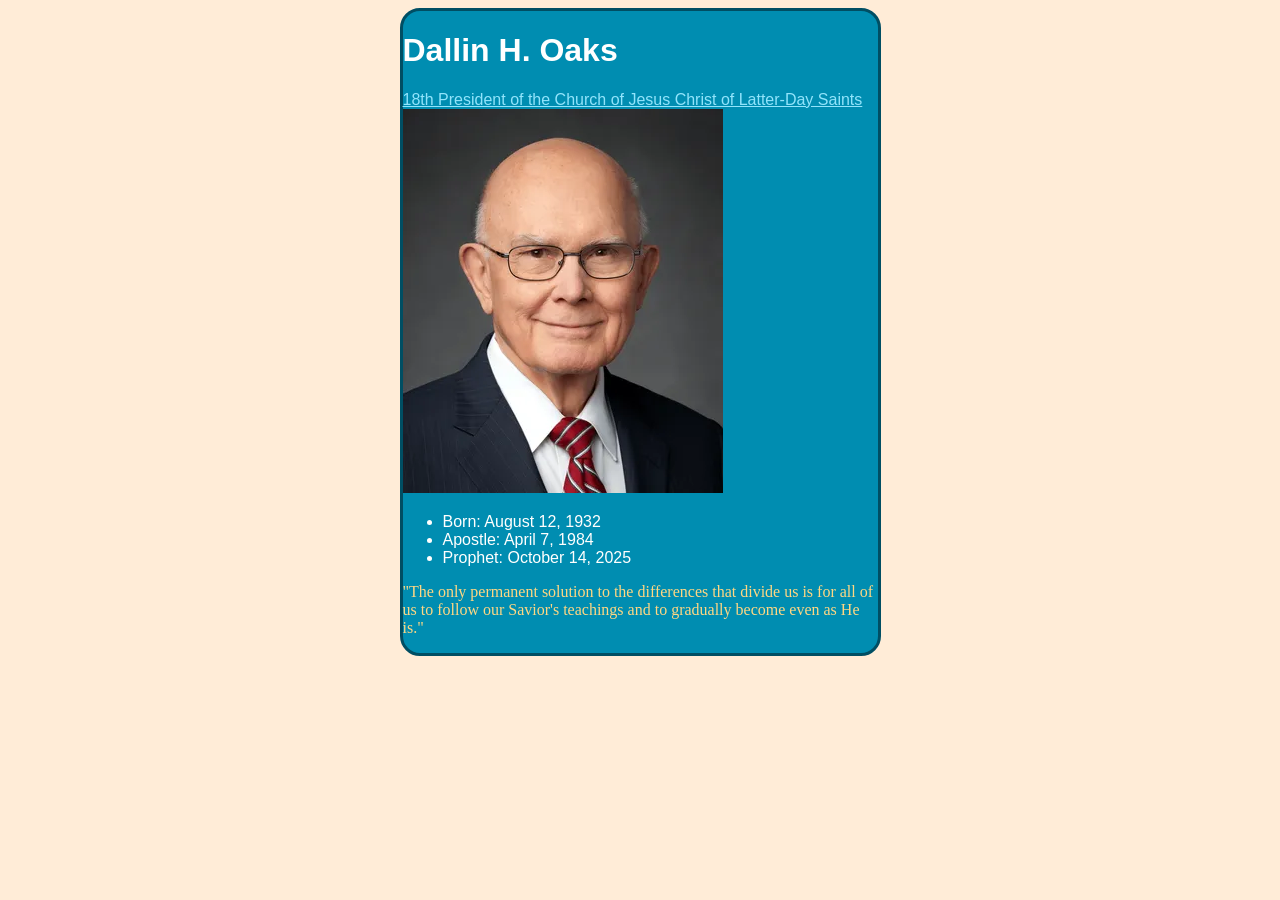
<file: ice/prophet_cards/oaks.html>
<!DOCTYPE html>
<html lang="en">
<head>
    <meta charset="UTF-8">
    <meta name="viewport" content="width=device-width, initial-scale=1.0">
    <title>Dallin H. Oaks</title>
    <style>
        /* Insert styles here, this is called an internal stylesheet  */
        body {
            background: #FFECD7;
        }
        h1 {
            color: #ffffff;
            font-family: Arial, Helvetica, sans-serif;
        }
        a {
            color: #91E4FB;
            font-family: Arial, Helvetica, sans-serif;
        }
        list {
            color: #FFFFFE;
            font-family: Arial, Helvetica, sans-serif;
        }
        p {
            color: #FFD783;
            font-family:fantasy;
        }
        div {
            background-color: #008DB1;
            border: #004E63;
            margin: 0 auto;
            border-radius: 20px;
            width: 475px;
            border-style: solid;
        }
        ul {
            color: #FFFFFE;
            font-family: Arial, Helvetica, sans-serif;
        }
        .text-element {
            display: inline-block; /* Required for transforms to work on inline elements */
            transition: transform 0.3s ease; /* Makes the growth smooth */
        }

.text-element:hover {
  transform: scale(1.2); /* Increases size by 20% */
}
    </style>
</head>
<body>
    <!-- Insert HTML elements here -->
     <div id="card">
        <h1>Dallin H. Oaks</h1>
        <a href = "churchofjesuschrist.org">18th President of the Church of Jesus Christ of Latter-Day Saints</a>
        <img src="images/oaks.webp" alt="President Oaks">
        <ul>
            <li>Born: August 12, 1932</li>
            <li>Apostle: April 7, 1984</li>
            <li>Prophet: October 14, 2025</li>
        </ul>
        <p class="quote">"The only permanent solution to the differences that divide us is for all of us to follow our Savior's teachings and to gradually become even as He is."</p>
     </div>
</body>
</html>
</file>
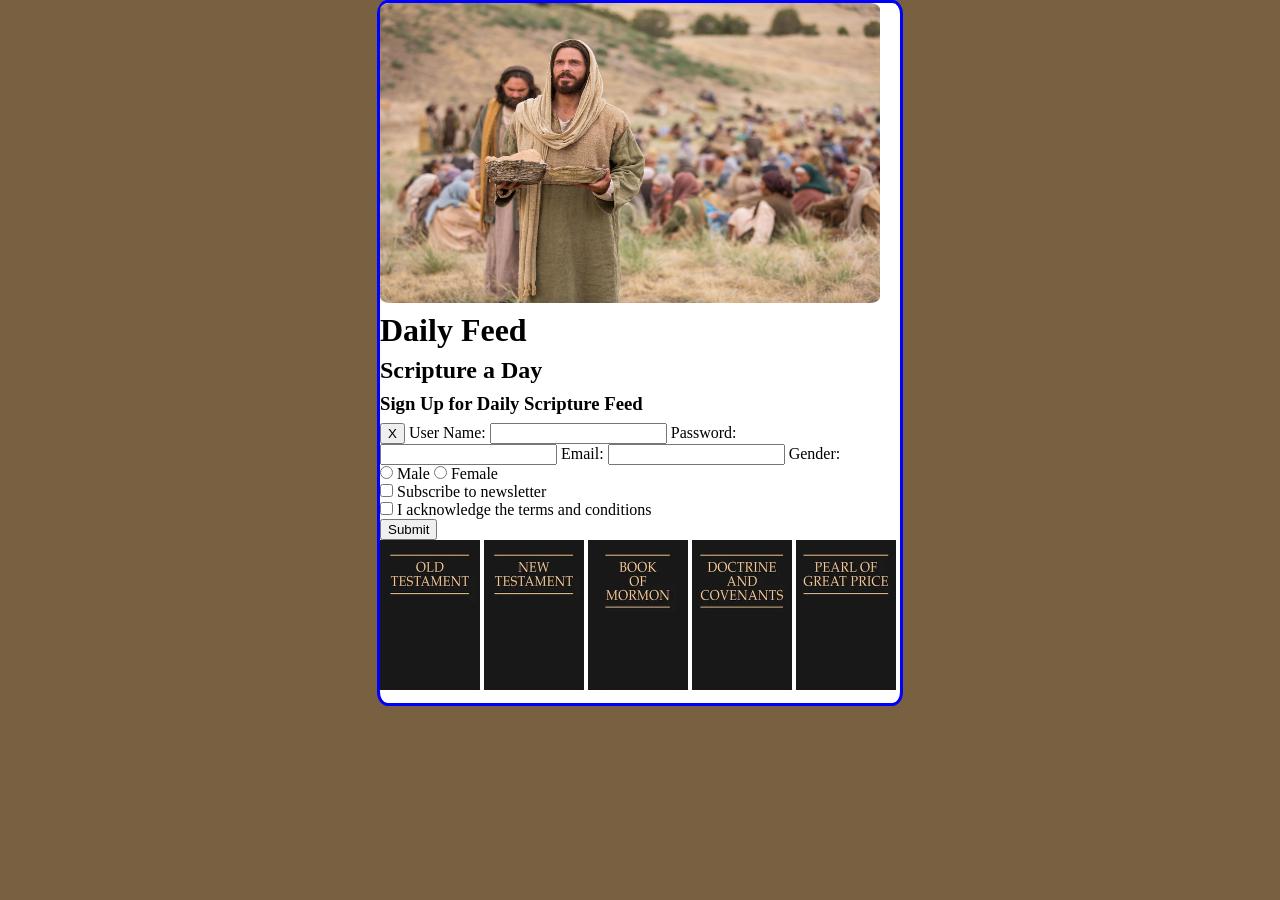
<file: ice/signup/signup.html>
<!DOCTYPE html>
<html lang="en">

<head>
    <meta charset="UTF-8">
    <meta name="viewport" content="width=device-width, initial-scale=1.0">
    <title>Daily Feed Sign Up</title>

    <style>
        * {
            margin: 0;
            
        }
        #formContainer {
            margin: 0;
            width: 520px;
            height: 700px;
            border-style: solid;
            border-color: blue;
            display: grid;
            background-color: white;
            border-radius: 2%;
            margin: auto;
        }
        body {
            background: rgb(120, 96, 64);
            
        }
        #jesus {
            width: 500px;
            height: 300px;
            border-radius: 2%;
        }
        img {
            width: 100px;
            height: 150px;
        }
    </style>




</head>

<body>
    <div id="formContainer">
        
        <img id="jesus" src="images/jesus_feeds_5000.jpeg">
        <h1>Daily Feed</h1>
        <h2>Scripture a Day</h2>
        <h3>Sign Up for Daily Scripture Feed</h3>
        <form id="myForm">
            <button type="button" id="closeBtn">X</button>
            <label for="username">User Name:</label>
            <input type="text" id="username" name="username" required>

            <label for="password">Password:</label>
            <input type="password" id="password" name="password" required>

            <label for="email">Email:</label>
            <input type="email" id="email" name="email" required>

            <label>Gender:</label>
            <div>
                <input type="radio" id="male" name="gender" value="male" required>
                <label for="male">Male</label>
                <input type="radio" id="female" name="gender" value="female" required>
                <label for="female">Female</label>
            </div>

            <section>
                <input type="checkbox" id="newsletter" name="newsletter">
                <label for="newsletter">Subscribe to newsletter</label>
            </section>

            <section>
                <input type="checkbox" id="conditions" name="conditions" required>
                <label for="conditions">I acknowledge the terms and conditions</label>
            </section>

            <section>
                <button type="submit">Submit</button>
            </section>
            <section>
                <img src="images/old_testament.webp">
                <img src="images/new_testament.webp">
                <img src="images/book_of_mormon.webp">
                <img src="images/doctrine_and_covenants.webp">
                <img src="images/pearl_of_great_price.webp">
            </section>
        </form>
    </div>

    <div id="output"></div>

    <script>
        // Here is some Javascript to start looking forward to wdd131
        document.getElementById("closeBtn").addEventListener("click", function () {
            document.getElementById("formContainer").style.display = "none";
         });
        const form = document.getElementById('myForm');
        const output = document.getElementById('output');

        form.addEventListener('submit', function (event) {
            event.preventDefault(); // Stop form from actually submitting

            const formData = new FormData(form);
            const entries = [];

            for (const [key, value] of formData.entries()) {
                if (key == "password") {
                    entries.push(`<strong>${key}</strong>: ${value} (you should probably encrypt the password)`);
                } else {
                    entries.push(`<strong>${key}</strong>: ${value}`);
                }
            }

            output.innerHTML = `
            <br>  
            <h3>Here is the data that would be sent to the server:</h3>
            <ul>
                ${entries.map(item => `<li>${item}</li>`).join('')}
            </ul>
            `;
                });
    </script>

</body>

</html>
</file>
<file: wwr/styles/style.css>
#content {
max-width: 1600px;
margin: 0 auto;
}
nav a {
    text-align: center;
}
#hero-msg h1, #hero-msg h4 {
    text-align: center;
}
.button-box {
    text-align: center;
}
main section {
    text-align: center;
}
#background {
    height: 725px;
}
body{
    background-color: aquamarine;

}
</file>
<file: ice/fathersday/styles/styles.css>
/* =========================================
   MESA TERRAIN STYLESHEET
   Rugged • Animated • Dynamic
========================================= */

/* Import a rugged-looking font */
@import url('https://fonts.googleapis.com/css2?family=Black+Ops+One&family=Rubik+Dirt&family=Special+Elite&display=swap');

/* ---------- GLOBAL RESET ---------- */

* {
    margin: 0;
    padding: 0;
    box-sizing: border-box;
}

/* ---------- BODY ---------- */

body {
    min-height: 100vh;
    background:
        linear-gradient(
            180deg,
            #d66a32 0%,
            #b64926 25%,
            #7a3517 50%,
            #4d1e0d 100%
        );

    background-size: 400% 400%;
    animation: desertSky 18s ease infinite;

    color: #f8e7c9;
    font-family: 'Special Elite', cursive;
    overflow-x: hidden;
}

/* Animated shifting desert tones */
@keyframes desertSky {
    0% {
        background-position: 0% 50%;
    }
    50% {
        background-position: 100% 50%;
    }
    100% {
        background-position: 0% 50%;
    }
}

/* ---------- WRAPPER ---------- */

#wrapper {
    width: 90%;
    max-width: 1300px;
    margin: 2rem auto;

    background:
        linear-gradient(
            145deg,
            rgba(70, 30, 10, 0.95),
            rgba(110, 45, 20, 0.9)
        );

    border: 4px solid #e1a15d;
    border-radius: 25px;

    box-shadow:
        0 0 40px rgba(0, 0, 0, 0.8),
        inset 0 0 20px rgba(255, 180, 90, 0.15);

    overflow: hidden;

    position: relative;
}

/* Floating canyon dust effect */
#wrapper::before {
    content: "";
    position: absolute;
    inset: 0;

    background:
        repeating-radial-gradient(
            circle at 20% 30%,
            rgba(255,255,255,0.03),
            rgba(255,255,255,0.01) 10px,
            transparent 15px
        );

    pointer-events: none;

    animation: dustMove 12s linear infinite;
}

@keyframes dustMove {
    from {
        transform: translateX(-20px) translateY(0);
    }
    to {
        transform: translateX(20px) translateY(15px);
    }
}

/* ---------- HEADER ---------- */

header {
    background:
        linear-gradient(
            to right,
            #5a240f,
            #8c3c1c,
            #5a240f
        );

    border-bottom: 3px solid #f0b36a;
    padding: 1rem;
}

/* ---------- NAVIGATION ---------- */

nav ul {
    display: flex;
    justify-content: center;
    gap: 2rem;
    flex-wrap: wrap;

    list-style: none;
}

nav li {
    font-family: 'Black Ops One', cursive;
    font-size: 1.2rem;
    letter-spacing: 2px;

    padding: 1rem 1.5rem;

    background:
        linear-gradient(
            135deg,
            #d17842,
            #8d3b17
        );

    border: 2px solid #f7c27a;
    border-radius: 12px;

    cursor: pointer;

    transition:
        transform 0.3s ease,
        box-shadow 0.3s ease,
        background 0.4s ease,
        color 0.3s ease;
}

/* Hover animation */
nav li:hover {
    transform:
        translateY(-8px)
        rotate(-2deg)
        scale(1.08);

    background:
        linear-gradient(
            135deg,
            #ffb16f,
            #b54c1c
        );

    color: #fff8ee;

    box-shadow:
        0 0 20px rgba(255, 180, 100, 0.7),
        0 10px 20px rgba(0,0,0,0.5);
}

/* ---------- MAIN ---------- */

main {
    padding: 3rem 2rem;
    text-align: center;
}

/* ---------- TITLE ---------- */

h1 {
    font-family: 'Rubik Dirt', cursive;
    font-size: clamp(3rem, 8vw, 6rem);

    color: #ffd49c;

    text-shadow:
        4px 4px 0 #5a240f,
        8px 8px 12px rgba(0,0,0,0.6);

    margin-bottom: 2rem;

    animation: pulseRock 4s ease-in-out infinite;
}

/* Slow pulsing canyon-title effect */
@keyframes pulseRock {
    0%, 100% {
        transform: scale(1);
    }
    50% {
        transform: scale(1.04);
    }
}

/* ---------- IMAGE ---------- */

main img {
    width: min(90%, 700px);

    border-radius: 25px;
    border: 5px solid #f4b36c;

    box-shadow:
        0 0 25px rgba(0,0,0,0.6),
        0 0 50px rgba(255, 170, 90, 0.25);

    transition:
        transform 0.5s ease,
        filter 0.5s ease,
        box-shadow 0.5s ease;

    margin-bottom: 3rem;
}

/* Dramatic hover effect */
main img:hover {
    transform:
        scale(1.05)
        rotate(1deg);

    filter:
        saturate(1.25)
        contrast(1.1);

    box-shadow:
        0 0 40px rgba(255, 190, 120, 0.7),
        0 0 80px rgba(255, 130, 60, 0.4);
}

/* ---------- SECTIONS ---------- */

section {
    margin: 2.5rem auto;
    padding: 2rem;

    max-width: 900px;

    background:
        linear-gradient(
            145deg,
            rgba(170, 85, 45, 0.25),
            rgba(90, 35, 15, 0.55)
        );

    border-left: 8px solid #ffb066;
    border-radius: 18px;

    backdrop-filter: blur(5px);

    transition:
        transform 0.4s ease,
        background 0.4s ease,
        box-shadow 0.4s ease;
}

/* Hover lift */
section:hover {
    transform:
        translateY(-10px)
        scale(1.02);

    background:
        linear-gradient(
            145deg,
            rgba(210, 120, 60, 0.45),
            rgba(90, 35, 15, 0.75)
        );

    box-shadow:
        0 12px 30px rgba(0,0,0,0.5),
        0 0 20px rgba(255, 160, 90, 0.3);
}

/* ---------- SECTION HEADINGS ---------- */

h2 {
    font-family: 'Black Ops One', cursive;

    font-size: 2.2rem;
    color: #ffcb8f;

    margin-bottom: 1rem;

    transition:
        letter-spacing 0.3s ease,
        transform 0.3s ease,
        color 0.3s ease;
}

section:hover h2 {
    letter-spacing: 4px;
    transform: skewX(-5deg);
    color: #fff2d9;
}

/* ---------- PARAGRAPHS ---------- */

p {
    line-height: 1.9;
    font-size: 1.05rem;

    color: #fce9d2;

    transition:
        transform 0.3s ease,
        color 0.3s ease;
}

section:hover p {
    transform: scale(1.01);
    color: #fff8ef;
}

/* ---------- FOOTER ---------- */

footer {
    text-align: center;

    padding: 1.5rem;

    font-family: 'Black Ops One', cursive;
    letter-spacing: 2px;

    background:
        linear-gradient(
            to right,
            #4d1e0d,
            #7a3517,
            #4d1e0d
        );

    border-top: 3px solid #f0b36a;

    transition:
        letter-spacing 0.3s ease,
        background 0.4s ease;
}

footer:hover {
    letter-spacing: 6px;

    background:
        linear-gradient(
            to right,
            #8d3b17,
            #d17842,
            #8d3b17
        );
}

/* ---------- SCROLLBAR ---------- */

::-webkit-scrollbar {
    width: 14px;
}

::-webkit-scrollbar-track {
    background: #4d1e0d;
}

::-webkit-scrollbar-thumb {
    background: linear-gradient(
        #d17842,
        #7a3517
    );

    border-radius: 10px;
}

::-webkit-scrollbar-thumb:hover {
    background: linear-gradient(
        #ffb36d,
        #b64926
    );
}

/* ---------- RESPONSIVE ---------- */

@media (max-width: 700px) {

    nav ul {
        flex-direction: column;
        align-items: center;
    }

    h1 {
        font-size: 3rem;
    }

    section {
        padding: 1.5rem;
    }

    p {
        font-size: 1rem;
    }
}
</file>
<file: ice/favorite_devo/styles/styles.css>
body {
  margin: 0;
  height: 100%;
  font-family: Arial, sans-serif;
  background: linear-gradient(to bottom, #d3d3d3, #001f3f);
  background-repeat: no-repeat; /* Just in case */
  background-attachment: fixed;
}

.container {
  text-align: center;
}

.header {
  padding: 20px 0;
}

.header-image {
  background-image: url('../images/icenter.png'); /* Replace with your image */
  background-repeat: no-repeat;
  background-position: center;
  height: 150px;
  display: flex;
  flex-direction: column;
  justify-content: center;
  color: white;

}

.header-image h1 {
  margin: 0;
  line-height: 0.9;
    font-size: 3.5em;
  font-weight: bold;
  text-shadow: 2px 2px 4px rgba(0, 0, 0, 0.7);
  background: #00000055;
}

.content-box {
  background-color: white;
  margin: 30px auto;
  width: 90%;
  max-width: 900px;
  padding: 40px;
  box-shadow: 5px 5px 0px black;
  min-height: 400px;
}
table.greyGridTable {
  font-family: "Times New Roman", Times, serif;
  border: 0px solid #FFFFFF;
  width: 100%;
  height: 200px;
  text-align: center;
  border-collapse: collapse;
}
table.greyGridTable td, table.greyGridTable th {
  border: 1px solid #FFFFFF;
  padding: 3px 4px;
}
table.greyGridTable tbody td {
  font-size: 12px;
}
table.greyGridTable td:nth-child(even) {
  background: #EBEBEB;
}
table.greyGridTable thead {
  background: #FFFFFF;
  border-bottom: 4px solid #333333;
}
table.greyGridTable thead th {
  font-size: 15px;
  font-weight: bold;
  color: #333333;
  text-align: center;
  border-left: 2px solid #333333;
}
table.greyGridTable thead th:first-child {
  border-left: none;
}

table.greyGridTable tfoot {
  font-size: 14px;
  font-weight: bold;
  color: #333333;
  border-top: 4px solid #333333;
}
table.greyGridTable tfoot td {
  font-size: 14px;
}
</file>
<file: ice/positioning/positionstyles.css>
/* CSS - Name: "positionstyles.css" */
/* Activity 1 styles */
.content1 {
  /* This is the parent of the activity 1 boxes. */
  display: grid;
  grid-template-columns: 1fr 1fr;
  justify-items: center;
  gap: 20px;
  
}
.red1 { 
  width: 100%; 
  height: 100px; 
  background-color: red; 
  grid-column: 1/3;

} 
.green1 {
  width: 200px; 
  height: 200px; 
  background-color: green; 

} 
.yellow1 {
  width: 200px; 
  height: 200px; 
  background-color: gold; 
} 
.blue1 {
  width: 100%; 
  height: 100px; 
  background-color: blue;
  grid-column: 1/3;
} 
/* Activity 2 styles */ 
.content2 {
  /* This is the parent of the activity 2 boxes. */
  grid-template-columns: 50px 50px 50px 50px 50px;
  grid-template-rows: 50px 50px 50px 50px 50px;
  display: grid;

}
.red2 {
  width: 100px; 
  height: 100px; 
  background-color: red;
  grid-row: 1 / 3;
  grid-column: 1/3;
} 
.green2 { 
  width: 100px; 
  height: 100px; 
  background-color: green; 
  grid-row: 2/4;
  grid-column: 2/4;
} 
.yellow2 {
  width: 100px; 
  height: 100px; 
  background-color: gold;
  grid-row: 3/5;
  grid-column: 3/5;
} 
.blue2 {
  width: 100px; 
  height: 100px; 
  background-color: blue;
  grid-row: 4/6; 
  grid-column: 4/6;
} 
/* Activity 3 styles */ 
.content3 {
  /* This is the parent of the activity 3 boxes. */
  display: grid;
  grid-template-columns: 1fr 1fr;
  grid-column-gap: 20px;


}
.red3 {
  width: 100%; 
  height: 100px; 
  background-color: red;
  grid-column: 1/5;
} 
.green3 {
  width: 100%; 
  height: 100px; 
  background-color: green;
} 
.yellow3 {
  width: 100%;
  height: 100px; 
  background-color: gold; 
  justify-self: right;
  grid-column: 2 / 3;
} 
.blue3 {
  width: 100%;
  height: 100px; 
  background-color: blue;
  grid-column: 1/5  ;
} 
/* Activity 4 styles */ 
.content4 {
  /* This is the parent of the activity 4 boxes. */
  height: 400px;
  display: grid;
  grid-template-columns: 1fr 1fr;
  grid-template-rows: 1fr 1fr 1fr;
}
.red4 {
  width: 100%; 
  height: 100%; 
  background-color: red;
  grid-column: 1/2;
  grid-row: 1/4;
} 
.green4 {
  width: 100%; 
  height: 100%; 
  background-color: green; 
  grid-column: 2/2;
} 
.yellow4 {
  width: 100%; 
  height: 100%; 
  background-color: gold;
  grid-column: 2/2;

} 
.blue4 {
  width: 100%; 
  height: 100%; 
  background-color: blue;
  grid-column: 2/2;
} 
/* Activity 5 styles */ 
.content5 {
  /* This is the parent of the activity 5 boxes. */
  height: 400px;

}
.red5 { 
  width: 100%; 
  height: 100px; 
  background-color: red; 
} 
.green5 { 
  width: 150px; 
  height: 150px; 
  background-color: green;
  float:left;


} 
.yellow5 {
  width: 100%; 
  height: 200px; 
  background-color: gold; 


} 
.blue5 {
  width: 100%; 
  height: 100px; 
  background-color: blue;
  
} 
/* Activity 6 styles */ 
.content6 {
  /* This is the parent of the activity 6 boxes. */
  display: grid;
  grid-template-columns: 100px 100px 100px 100px 100px 100px;
  grid-template-rows: 100px 100px 100px 100px 100px 100px;
}
.red6 {
  width: 400px; 
  height: 200px; 
  background-color: red;
  grid-row: 1/4;
  grid-column: 1/2;
  overflow: auto;
} 
.green6 {
  width: 200px; 
  height: 200px; 
  background-color: green;
  grid-column: 1/2;
  grid-row: 5/6;
  z-index: 1;
} 
.yellow6 {
  width: 200px; 
  height: 400px; 
  background-color: gold; 
  grid-column: 5/6;
  grid-row: 3/6;
  z-index: 1;
} 
.blue6 {
  width: 400px; 
  height: 400px; 
  background-color: blue;
  grid-row: 2/5;
  grid-column: 2/5;
  overflow: auto;
} 


/* Do not make any changes below here */
.activity {
  width: 70%; 
  margin: 20px auto; 
  font-family: Arial, sans-serif; 
  border: 1px solid black; 
  padding: 10px; 
  clear:both; 
  overflow: auto;
} 

.hint {
  border: 1px solid grey;
  background: #e0e0e0;
  padding: .5em;
  position: relative;
  margin: 1em 0;
}
.hint h3 {
  margin: 0;
}
.hint:hover {
  background: #d0d0d0;
}
.hint > div {
  display: none;
}

.hint input[type=checkbox] {
  position: absolute;
  width: 100%;
  height: 100%;
  opacity: 0;
  z-index: 1;
  cursor: pointer;
}

.hint input[type=checkbox]:checked ~ div {
  display: block;
}

.hint i {
  position: absolute;
  transform: translate(-6px, 0);
  margin-top: 16px;
  right: 10px;
  top: -3px;
}
.hint i:before, .hint i:after {
  content: "";
  position: absolute;
  background-color: black;
  width: 3px;
  height: 9px;
}
.hint i:before {
  transform: translate(2px, 0) rotate(45deg);
}
.hint i:after {
  transform: translate(-2px, 0) rotate(-45deg);
}

.hint input[type=checkbox]:checked ~ i:before {
  transform: translate(-2px, 0) rotate(45deg);
}
.hint input[type=checkbox]:checked ~ i:after {
  transform: translate(2px, 0) rotate(-45deg);
}
.hint a {
  position: relative;
  z-index: 1;
}
</file>
